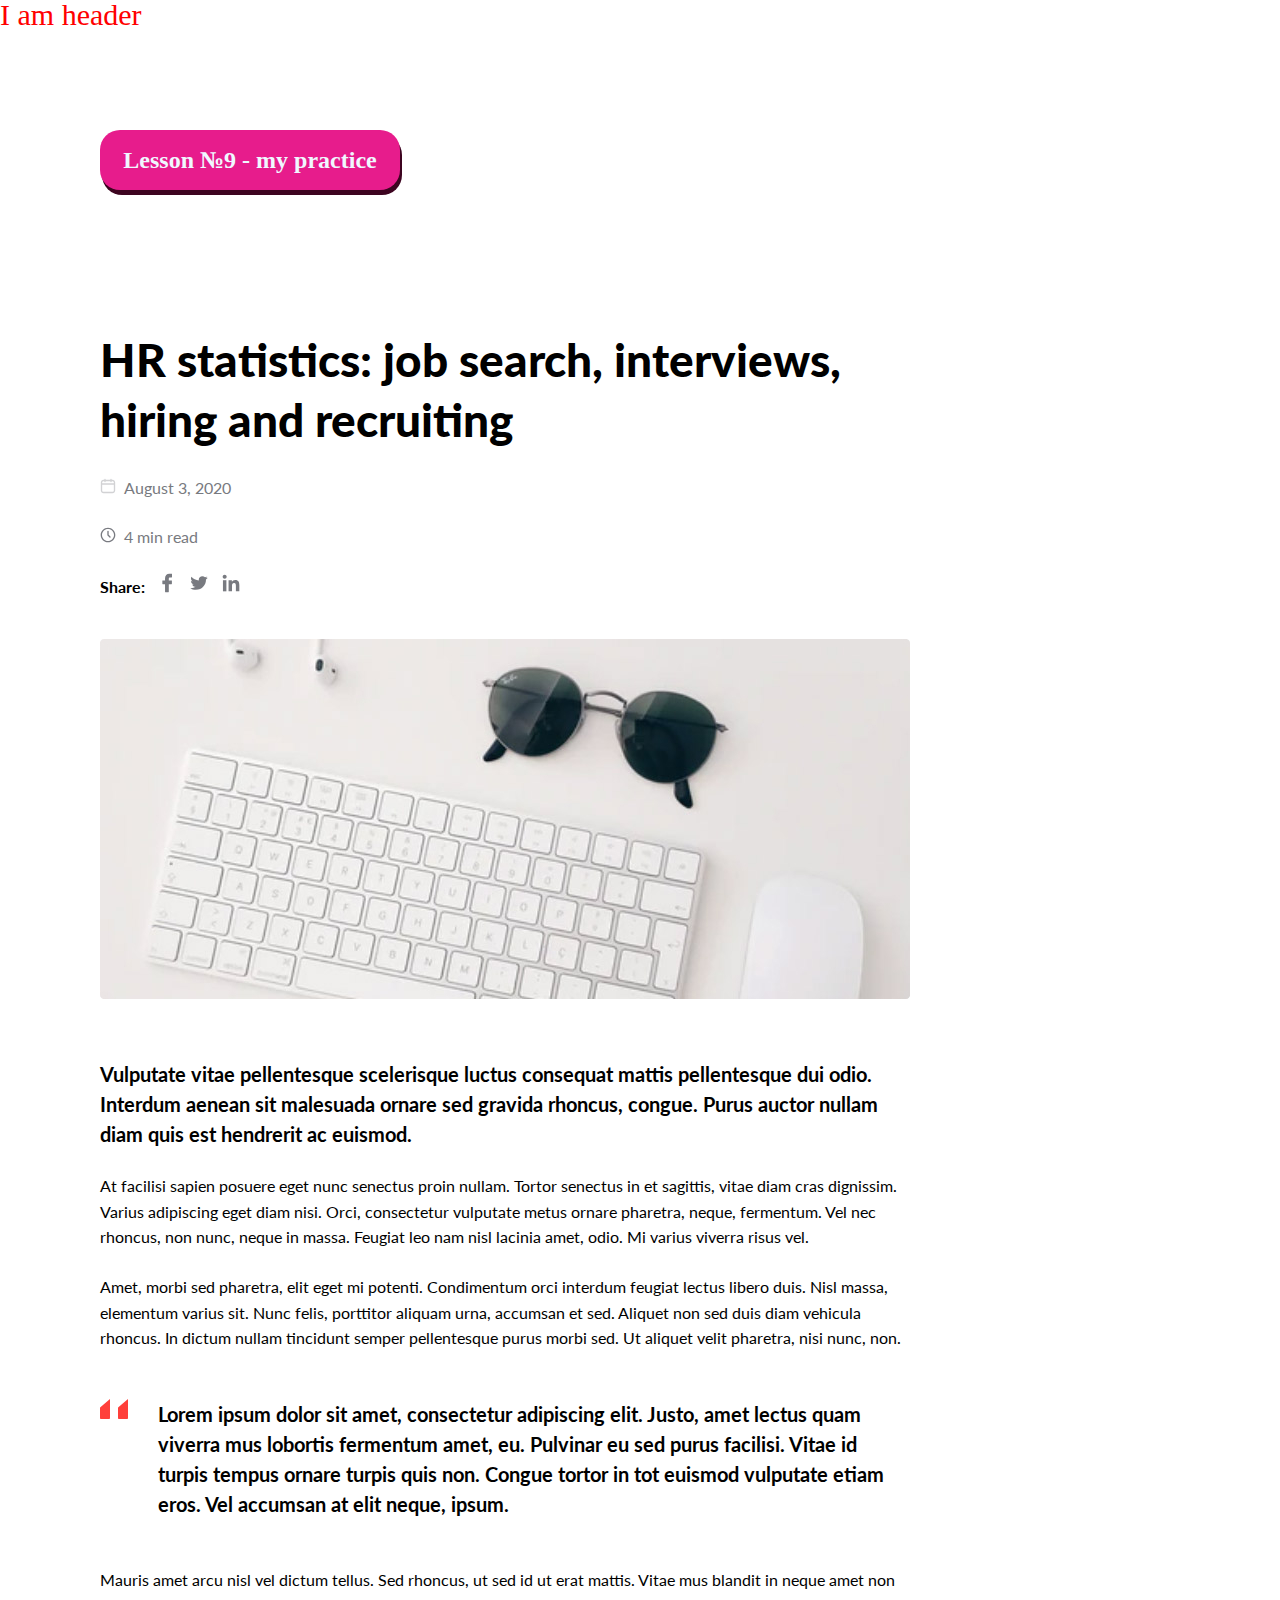
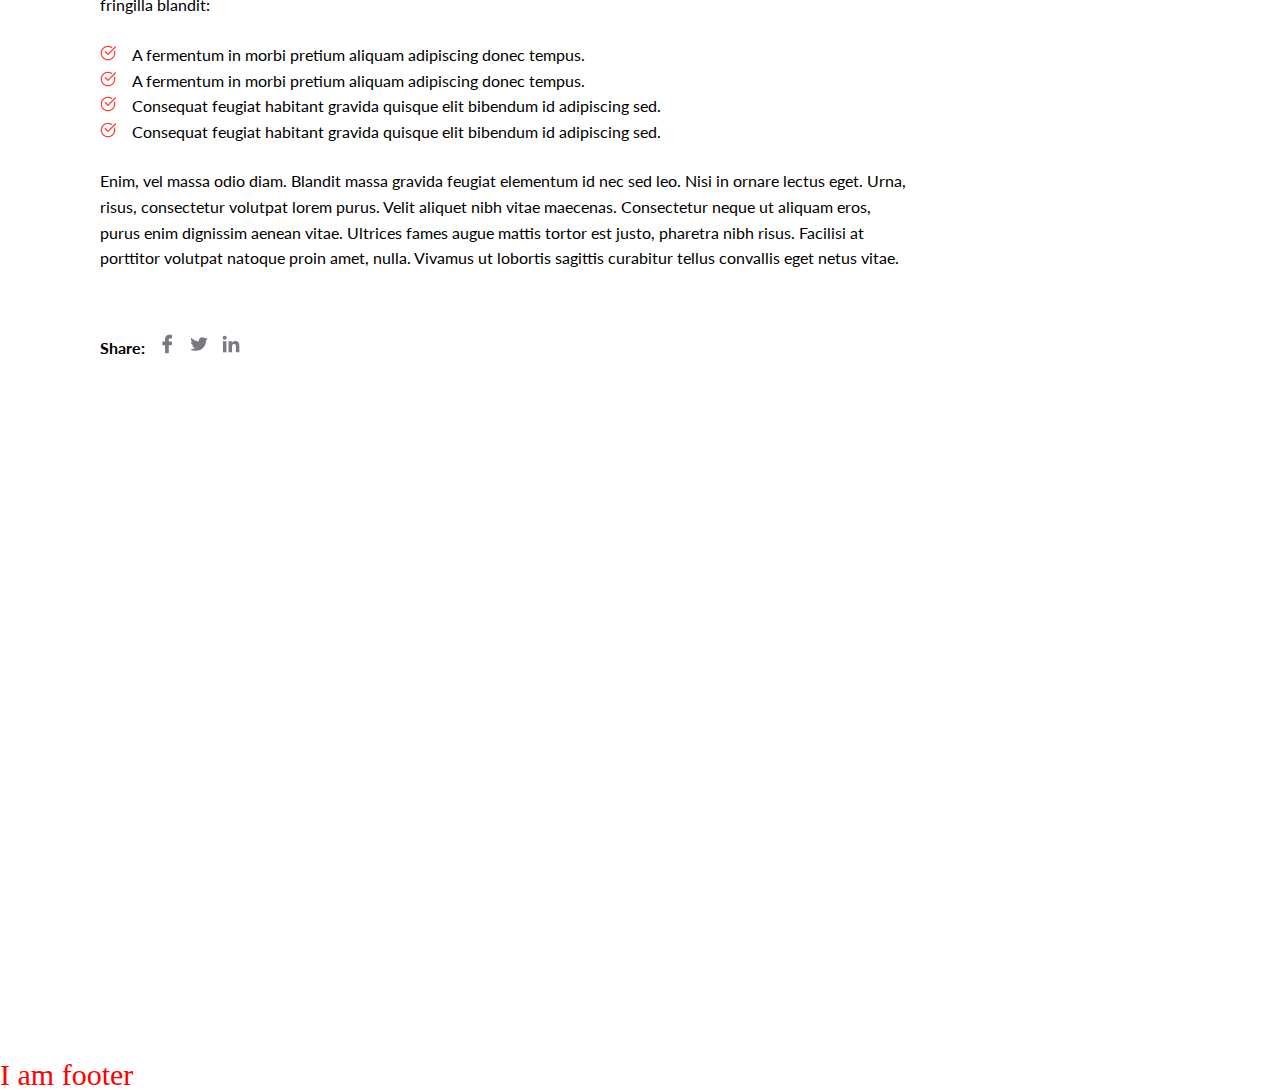
<file: index.html>
<!DOCTYPE html>
<html lang="en">
	<head>
		<meta charset="UTF-8">
		<meta http-equiv="X-UA-Compatible" content="IE=edge">
		<meta name="viewport" content="width=device-width, initial-scale=1.0">
		<link rel="stylesheet" href="css/null.css">
		<link rel="stylesheet" href="css/style.css">
		<title>Lesson_9_practice</title>
	</head>
	<body>
		<div class="wraper">
			<header class="header">I am header</header>
			<main class="container">
				<a href="page.html" class="my-button" target="_blank">Lesson №9 - my practice</a>
				<div class="block">
					<div class="title">
						<h2 class="main-title">HR statistics: job search, interviews, hiring and recruiting</h2>
						<div class="conect">
							<h5 class="date-title">August 3, 2020</h5>
							<h5 class="time-title">4 min read</h5>
							<h5 class="conect-title">Share:</h5>
						</div>
					</div>
					<div class="image-one">
						<img src="img/image.jpg" alt="ups">
					</div>
					<div class="text"> 
						<p class="bold-text__first">
							Vulputate vitae pellentesque scelerisque luctus consequat mattis pellentesque dui odio. Interdum aenean sit malesuada
							ornare sed gravida rhoncus, congue. Purus auctor nullam diam quis est hendrerit ac euismod.
						</p>
						<p class="regular-text__old-age">
							At facilisi sapien posuere eget nunc senectus proin nullam. Tortor senectus in et sagittis, vitae diam cras dignissim.
							Varius adipiscing eget diam nisi. Orci, consectetur vulputate metus ornare pharetra, neque, fermentum. Vel nec rhoncus,
							non nunc, neque in massa. Feugiat leo nam nisl lacinia amet, odio. Mi varius viverra risus vel.
						</p>
						<p class="regular-text__love">
							Amet, morbi sed pharetra, elit eget mi potenti. Condimentum orci interdum feugiat lectus libero duis. Nisl massa,
							elementum varius sit. Nunc felis, porttitor aliquam urna, accumsan et sed. Aliquet non sed duis diam vehicula rhoncus.
							In dictum nullam tincidunt semper pellentesque purus morbi sed. Ut aliquet velit pharetra, nisi nunc, non.
						</p>
						
						<p class="bold-text__quote">
							Lorem ipsum dolor sit amet, consectetur adipiscing elit. Justo, amet lectus quam viverra mus lobortis fermentum amet,
							eu. Pulvinar eu sed purus facilisi. Vitae id turpis tempus ornare turpis quis non. Congue tortor in tot euismod
							vulputate etiam eros. Vel accumsan at elit neque, ipsum.
						</p>
						<p class="regular-text__list-title">
							Mauris amet arcu nisl vel dictum tellus. Sed rhoncus, ut sed id ut erat mattis. Vitae mus blandit in neque amet non
							fringilla blandit:
						</p>
						<ul class="regular-text__list">
							<li class="regular-text item">A fermentum in morbi pretium aliquam adipiscing donec tempus.</li>
							<li class="regular-text item">A fermentum in morbi pretium aliquam adipiscing donec tempus.</li>
							<li class="regular-text item">Consequat feugiat habitant gravida quisque elit bibendum id adipiscing sed.</li>
							<li class="regular-text item">Consequat feugiat habitant gravida quisque elit bibendum id adipiscing sed.</li>
						</ul>
							<p class="regular-text__conclusion">
								Enim, vel massa odio diam. Blandit massa gravida feugiat elementum id nec sed leo. Nisi in ornare lectus eget. Urna,
								risus, consectetur volutpat lorem purus. Velit aliquet nibh vitae maecenas. Consectetur neque ut aliquam eros, purus
								enim dignissim aenean vitae. Ultrices fames augue mattis tortor est justo, pharetra nibh risus. Facilisi at porttitor
								volutpat natoque proin amet, nulla. Vivamus ut lobortis sagittis curabitur tellus convallis eget netus vitae.
							</p>
							<div class="conect">
								<h5 class="conect-title">Share:</h5>
							</div>
					</div>
					
				</div>
			</main>
			<footer class="footer">I am footer</footer>
		</div>
	</body>
</html>
</file>
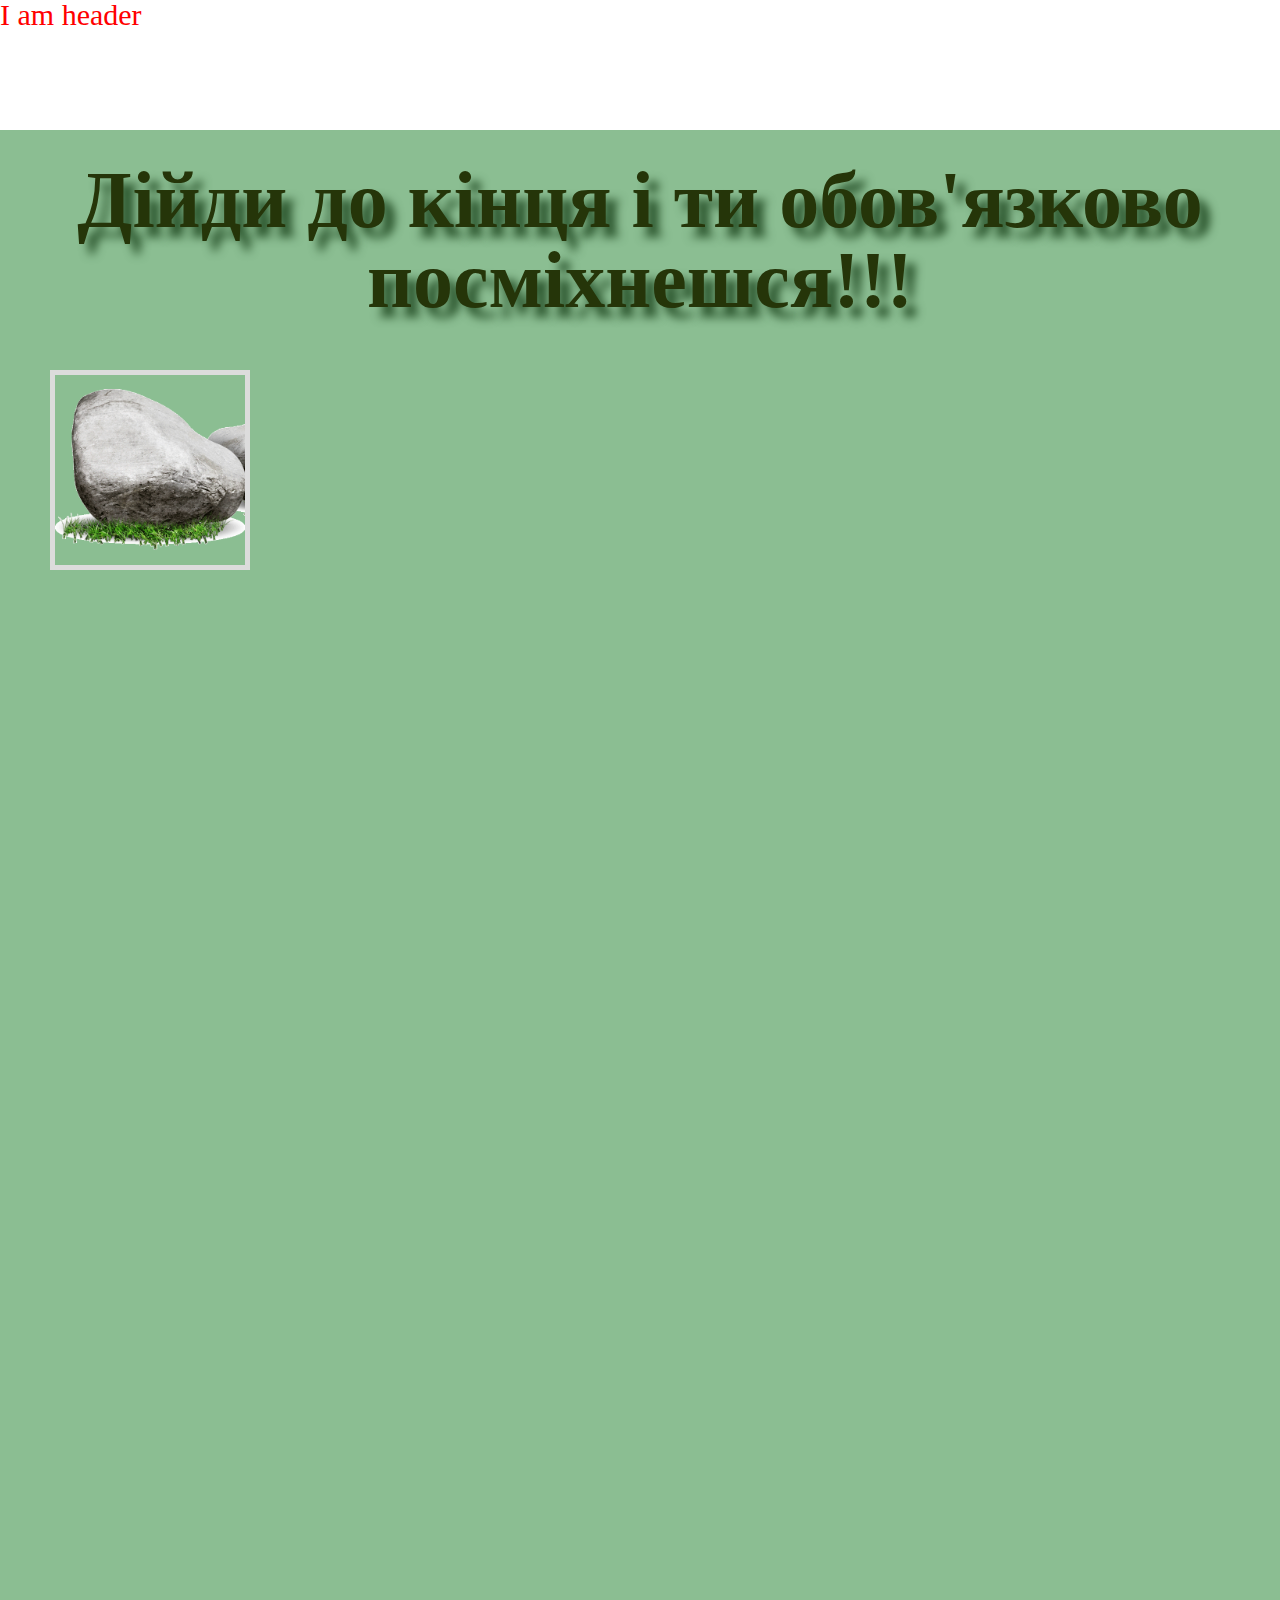
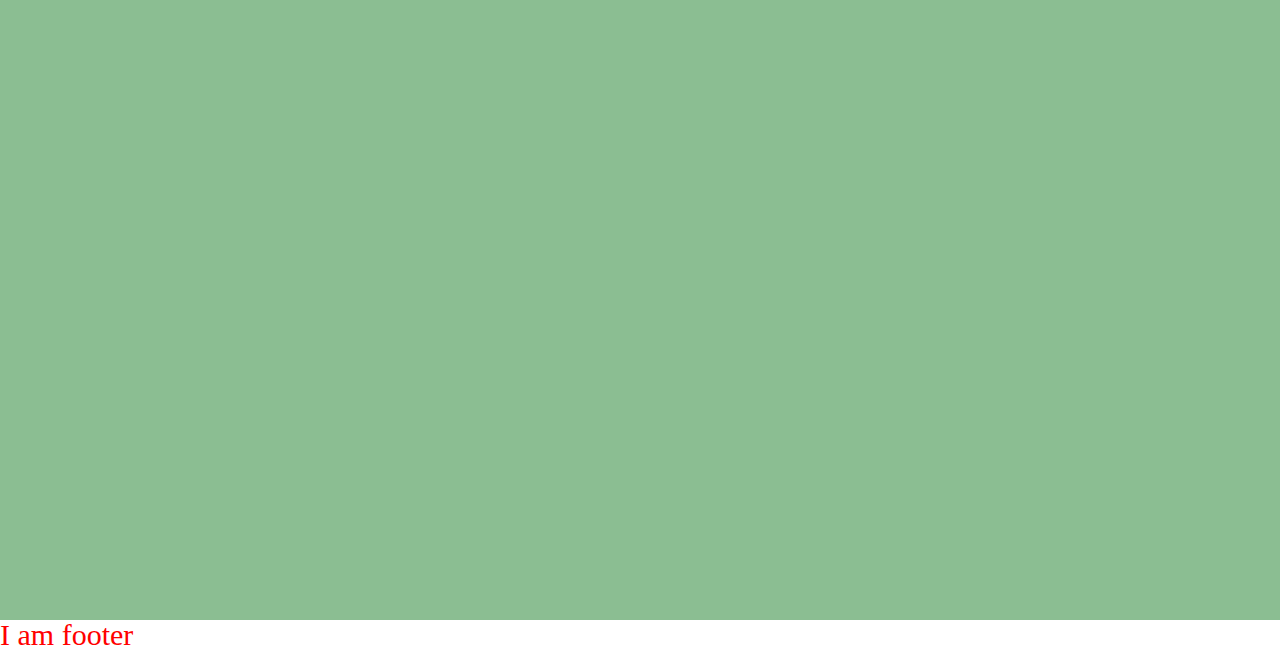
<file: page.html>
<!DOCTYPE html>
<html lang="uk">
	<head>
		<meta charset="UTF-8">
		<meta http-equiv="X-UA-Compatible" content="IE=edge">
		<meta name="viewport" content="width=device-width, initial-scale=1.0">
		<link rel="stylesheet" href="css/null.css">
		<link rel="stylesheet" href="css/style.css">
		<title>Lesson_9_practice</title>
	</head>
	<body>
		<div class="wrapper">
			<header class="header">I am header</header>
			<main class="main">
				<div class="go">Дійди до кінця і ти обов'язково посміхнешся!!!</div>
				<div class="game-block">
						<div class="start"></div>
						<div class="zero"></div>
						<div class="one"></div>
						<div class="two"></div>
						<div class="three"></div>
						<div class="four"></div>
						<div class="five"></div>
						<div class="six"></div>
						<div class="seven"></div>
						<div class="eight"></div>
						<div class="finish"></div>
						<div class="image"></div>
				</div>
			</main>
			<footer class="footer">I am footer</footer>
		</div>
	</body>
</html>
</file>
<file: css/null.css>
/* Обнуляющий стиль */
*,
*::before,
*::after {
	box-sizing: border-box;
	margin: 0;
	padding: 0;
	border: 0;
}
li {
	list-style: none;
}
a {
	color: inherit;
}
a,
a:visited {
	text-decoration: none;
}
a:hover {
	text-decoration: none;
}
h1,
h2,
h3,
h4,
h5,
h6 {
	font-weight: inherit;
	font-size: inherit;
}
img {
	vertical-align: top;
}

body,
html {
	height: 100%;
	line-height: 1;
}
/* ================================================================ */
</file>
<file: css/style.css>
@import url("https://fonts.googleapis.com/css?family=Lato:400,700,900&display=swap");
@font-face {
	font-family: 'ArnoPro';
	src: url('../fonts/ArnoPro-LightDisplay.woff2') format('woff2'),url('../fonts/ArnoPro-LightDisplay.woff') format('woff');
	font-weight: 300;
	font-style: normal;
	font-display: swap;
}

.wraper {
	overflow: hidden;
	min-height: 100%;
}
.header {
	font-size: 30px;
	color: red;
	margin-bottom: 100px;
}
.container {
	max-width: 1920px;
}
.my-button {
	display: inline-block;
	border-radius: 20px 20px 20px 20px;
	background-color: rgb(231, 28, 140);
	color: aliceblue;
	font-weight: 700;
	font-size: 24px;
	box-shadow: 2px 5px 0px 0px rgb(61, 4, 32);
	margin: 0px 0px 140px 100px;
	line-height: 60px;
	width: 300px;
	text-align: center;
}
.my-button:active{
	box-shadow: inset 0px -5px 0px 0px rgb(61, 4, 32);
	margin-top: 2px;

}
.block {
	max-width: 1594px;
	margin: 0px 0px 700px 100px;
	font-family: "Lato", sans-serif;
	font-size: 16px;
	line-height: 160%;
}
.title {
	margin-bottom: 40px;
}
.main-title {
	font-weight: 900;
	font-size: 46px;
	line-height: 130%;
	margin: 0px 0px 25px 0px;
	max-width: 810px;
}
.date-title{
	margin: 0px 25px 0px 0px ;
}
.date-title, .time-title {
	font-size: 16px;
	color: #787A80;
	padding: 0px 0px 0px 24px;
	margin-bottom: 20px;
}
.conect h5.date-title::before{
	content: "";
	width: 16px ;
	height: 26px;
	display: inline-block;
	margin: 0px 8px 0px -24px;
	background: url("../img/period.svg") 0px 0px / 16px no-repeat;
	opacity: 0.33;
	vertical-align: text-top;
}
.conect h5.time-title::before{
	content: "";
	width: 16px ;
	height: 26px;
	display: inline-block;
	margin: 0px 8px 0px -24px;
	background: url("../img/Union.svg") 0px 0px / 16px no-repeat;
	vertical-align: text-top;
}
.conect-title {
	font-size: 16px;
	font-weight: bold;
}
.conect h5.conect-title::after{
	content: "";
	width: 84px ;
	height: 20px;
	display: inline-block;
	background: url("../img/socials.svg") 0px 0px no-repeat;
	margin: 0px 0px 0px 12px ;
}

.image-one {
	margin: 0px 0px 60px 0px;
}

div.text {
	max-width: 810px;
}
.bold-text__first {
	font-weight: bold;
	font-size: 20px;
	line-height: 150%;
	margin: 0px 0px 24px 0px;
}
.regular-text__old-age {
	margin: 0px 0px 24px 0px;

}
.regular-text__love {
	margin: 0px 0px 48px 0px;
}
.bold-text__quote {
	background: url('../img/braces.svg') 0 0 no-repeat;
	font-weight: bold;
	font-size: 20px;
	line-height: 150%;
	margin: 0px 0px 48px 0px;
	padding-left: 58px;
}

.regular-text__list-title {
	margin-bottom: 24px;
}
.regular-text__list {
	margin-bottom: 24px;
	padding-left: 32px;
}

.regular-text__list li::before{
	content: "";
	width: 16px ;
	height: 16px;
	display: inline-block;
	margin: 0px 16px 0px -32px;
	background: url("../img/check.svg") 0px 0px / 16px no-repeat;
	vertical-align: text-top;
}
.regular-text__conclusion {
	margin: 0 0 63px 0;
}


.footer{
	font-size: 30px;
	color: red;
}

/* ===============================part 2===================================== */
.main {
	max-width: 1900px;
	background: rgb(139, 190, 146);
	
}
.go {
	font-size: 80px;
	font-weight: 900;
	color: rgb(37, 53, 9);
	text-shadow: 10px 10px 10px rgb(41, 83, 43);
	text-align: center;
	padding-top: 30px;
	margin-bottom: 50px;
}
.game-block {
	margin: 0px 0px 0px 50px;
}
.start {
	width: 200px;
   height: 200px;
	background: url("../img/stones.png") left /400px no-repeat;
	border: 5px solid gainsboro;
}
.zero { 
	background: url("../img/stones.png") 0 0 /200px repeat;
	width: 800px;
   height: 80px;
	visibility: hidden;
}
.one {
	background: url("../img/stones.png") 0 0 /130px repeat;
	width: 130px;
   height: 260px;
	margin: 0px 0px 0px 650px;
	visibility: hidden;
}
.two {
	background: url("../img/stones.png") 0 0 /170px repeat;
	width: 345px;
   height: 70px;
	margin: 0px 0px 0px 650px;
	visibility: hidden;
}
.three {
	background: url("../img/stones.png") 0 0 /100px repeat;
	width: 70px;
   height: 240px;
	margin: 0px 0px 0px 950px;
	visibility: hidden;
}
.four {
	background: url("../img/stones.png") 0 0 /100px repeat;
	width: 600px;
   height: 40px;
	margin: 0px 0px 0px 400px;
	visibility: hidden;
}
.five {
	background: url("../img/stones.png") 0 0 /100px repeat;
	width: 90px;
   height: 200px;
	margin: -200px 0px 0px 320px;
	visibility: hidden;
}
.six {
	background: url("../img/stones.png") 0 0 /100px repeat;
	width: 200px;
   height: 40px;
	margin: -200px 0px 0px 120px;
	visibility: hidden;
}
.seven {
	background: url("../img/stones.png") 0 0 /130px repeat;
	width: 130px;
   height: 360px;
	margin: 0px 0px 0px 70px;
	visibility: hidden;
}
.eight {
	background: url("../img/stones.png") 0 0 /200px repeat;
	width: 800px;
   height: 80px;
	margin: 0px 0px 0px 50px;
	visibility: hidden;
}
.finish {
	width: 200px;
   height: 200px;
	background: url("../img/stones.png") left /400px no-repeat;
	margin: -20px 0px 0px 650px;
	border: 5px solid gainsboro;
	visibility: hidden;
}
.image{
	width: 1000px;
   height: 1000px;
	background: url("../img/cow.png") left /1000px no-repeat;
	margin: -500px 0px 0px auto;
	visibility: hidden;
}
.start:hover + .zero,
.zero:hover{
	visibility: visible;
}
.zero:hover + .one,
.one:hover{
   visibility: visible;
}
.one:hover + .two,
.two:hover{
   visibility: visible;
}
.two:hover + .three,
.three:hover{
   visibility: visible;
}
.three:hover + .four,
.four:hover{
   visibility: visible;
}
.four:hover + .five,
.five:hover{
   visibility: visible;
}
.five:hover + .six,
.six:hover{
   visibility: visible;
}
.six:hover + .seven,
.seven:hover{
   visibility: visible;
}
.seven:hover + .eight,
.eight:hover{
   visibility: visible;
}
.eight:hover + .finish,
.finish:hover{
   visibility: visible;
}
.finish:hover + .image,
.image:hover{
   visibility: visible;
}
</file>
